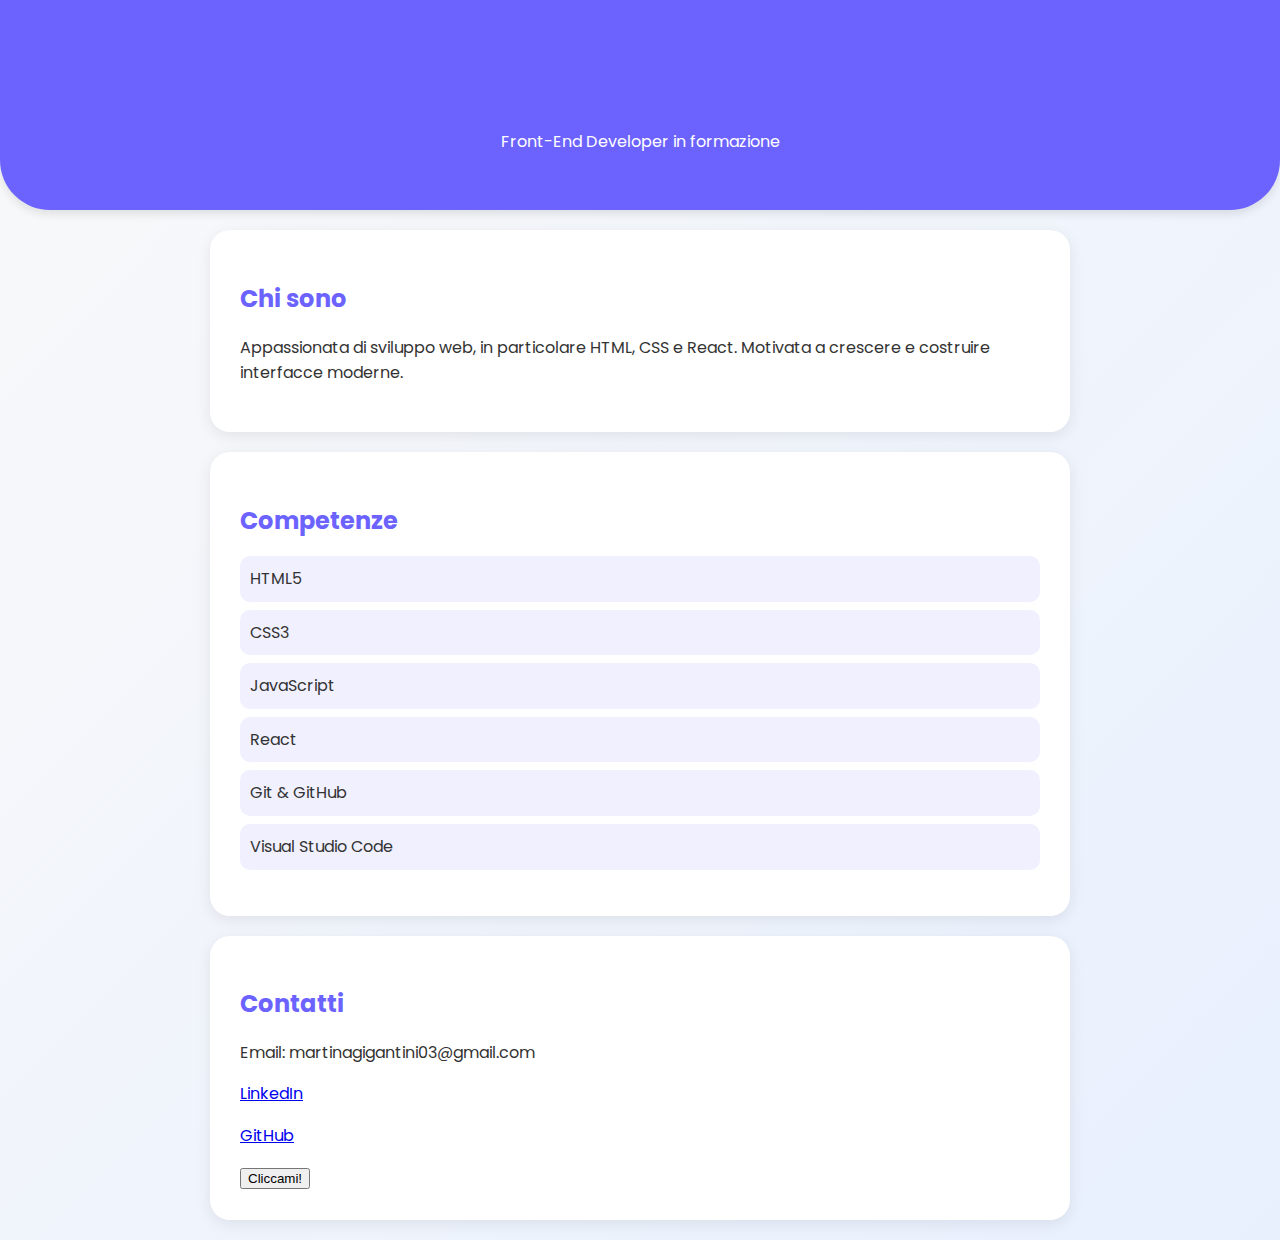
<file: Index.html>
<!DOCTYPE html>
<html lang="it">
<head>
  <meta charset="UTF-8">
  <meta name="viewport" content="width=device-width, initial-scale=1.0">
  <title>Portfolio Martina</title>
  <link rel="stylesheet" href="stile.css">
</head>
<body>
  <header>
    <h1>Martina Gigantini</h1>
    <p>Front-End Developer in formazione</p>
  </header>

  <section id="about">
    <h2>Chi sono</h2>
    <p>Appassionata di sviluppo web, in particolare HTML, CSS e React. Motivata a crescere e costruire interfacce moderne.</p>
  </section>

  <section id="skills">
    <h2>Competenze</h2>
    <ul>
      <li>HTML5</li>
      <li>CSS3</li>
      <li>JavaScript</li>
      <li>React</li>
      <li>Git & GitHub</li>
      <li>Visual Studio Code</li>
    </ul>
  </section>

  <section id="contact">
    <h2>Contatti</h2>
    <p>Email: martinagigantini03@gmail.com</p>
    <p><a href="https://it.linkedin.com/in/martina-gigantini-31789526b" target="_blank">LinkedIn</a></p>
    <p><a href="https://github.com/Martinagigantini" target="_blank">GitHub</a></p>
    <button id="saluto">Cliccami!</button>
  </section>
  <script src="script.js"></script>
</body>
</html>
</file>
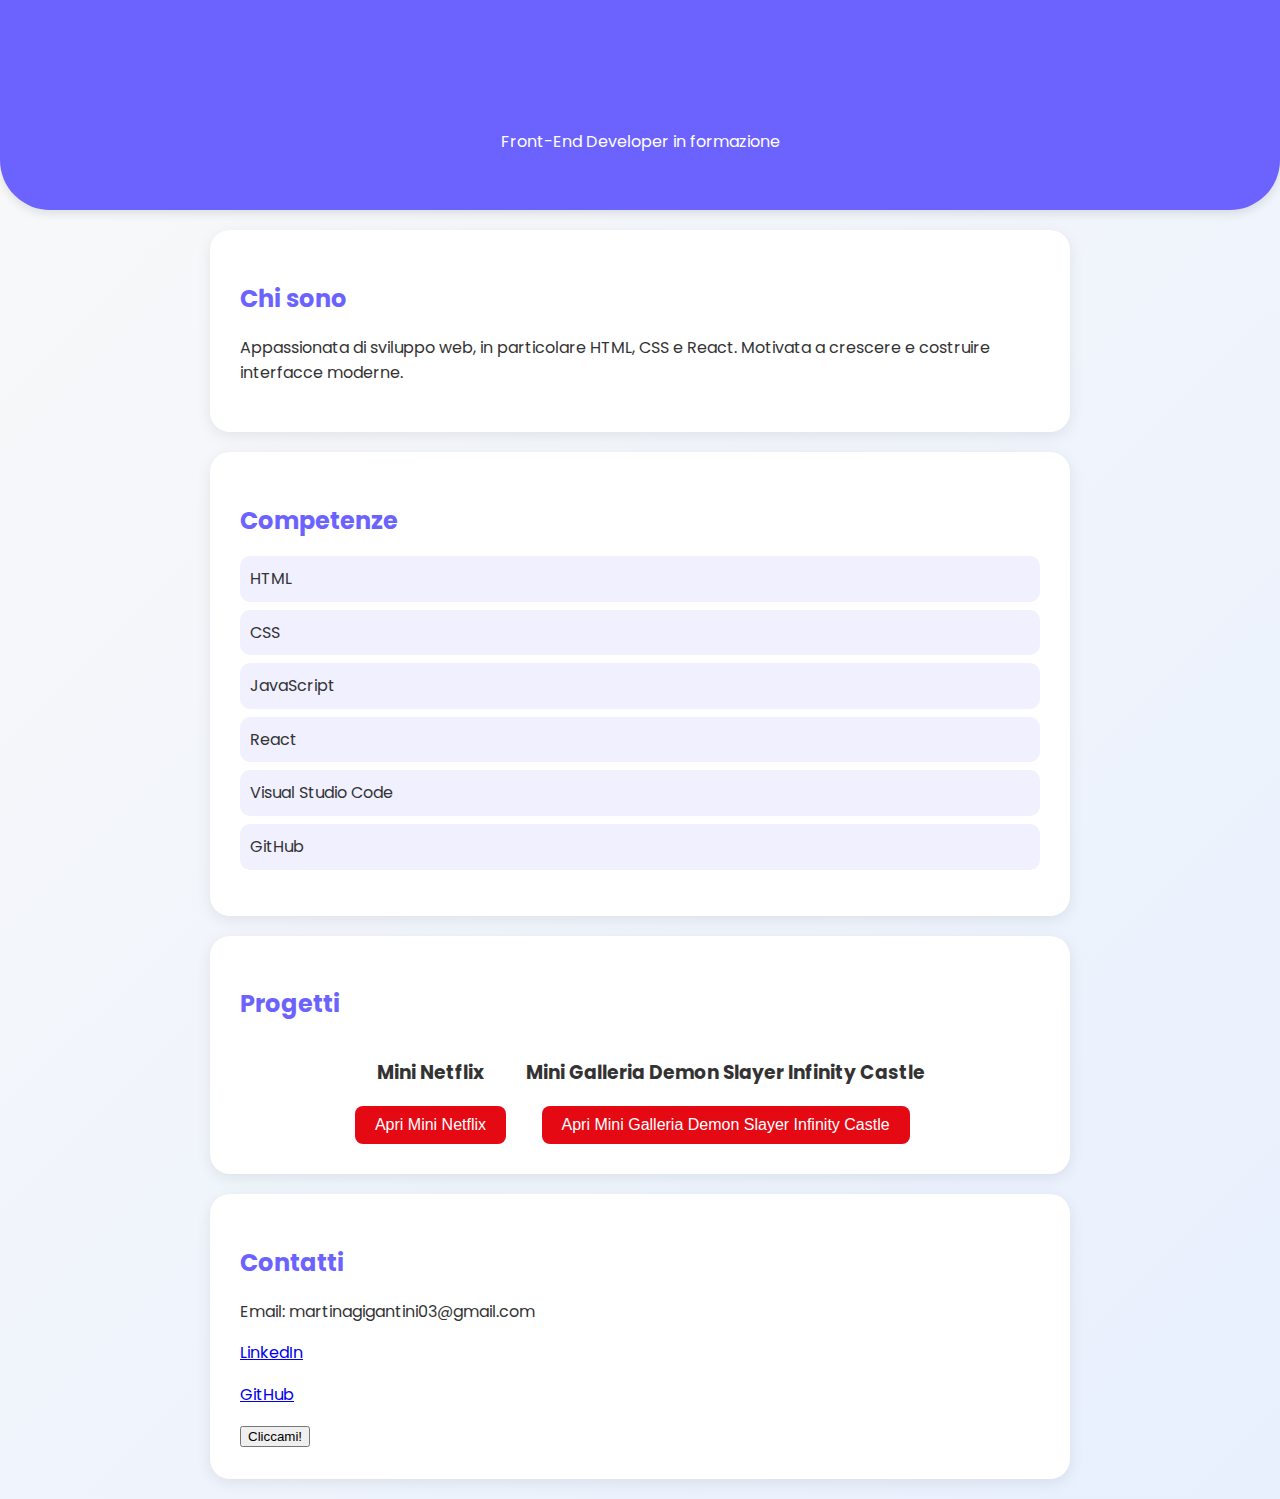
<file: index.html>
<!DOCTYPE html>
<html lang="it">
<head>
  <meta charset="UTF-8">
  <meta name="viewport" content="width=device-width, initial-scale=1.0">
  <title>Portfolio Martina</title>
  <link rel="stylesheet" href="stile.css">
</head>
<body>
  <header>
    <h1>Martina Gigantini</h1>
    <p>Front-End Developer in formazione</p>
  </header>

  <section id="about">
    <h2>Chi sono</h2>
    <p>Appassionata di sviluppo web, in particolare HTML, CSS e React. Motivata a crescere e costruire interfacce moderne.</p>
  </section>

  <section id="skills">
    <h2>Competenze</h2>
    <ul>
      <li>HTML</li>
      <li>CSS</li>
      <li>JavaScript</li>
      <li>React</li>
      <li>Visual Studio Code</li>
      <li>GitHub</li>
    </ul>
  </section>
  
  <section id="progetti">
    <h2>Progetti</h2>
    <div class="progetti-grid">
      <div class="progetto-card">
        <h3>Mini Netflix</h3>
        <a href="mininetflix/index.html" target="_blank">
          <button>Apri Mini Netflix</button>
        </a>
      </div>

      <div class="progetto-card">
        <h3>Mini Galleria Demon Slayer Infinity Castle</h3>
        <a href="minigalleria/index.html" target="_blank">
          <button>Apri Mini Galleria Demon Slayer Infinity Castle</button>
        </a>
      </div>
    </div>
  </section>

  <section id="contact">
    <h2>Contatti</h2>
    <p>Email: martinagigantini03@gmail.com</p>
    <p><a href="https://it.linkedin.com/in/martina-gigantini-31789526b" target="_blank">LinkedIn</a></p>
    <p><a href="https://github.com/Martinagigantini" target="_blank">GitHub</a></p>
    <button id="saluto">Cliccami!</button>
  </section>

  <script src="script.js"></script>
</body>
</html>
</file>
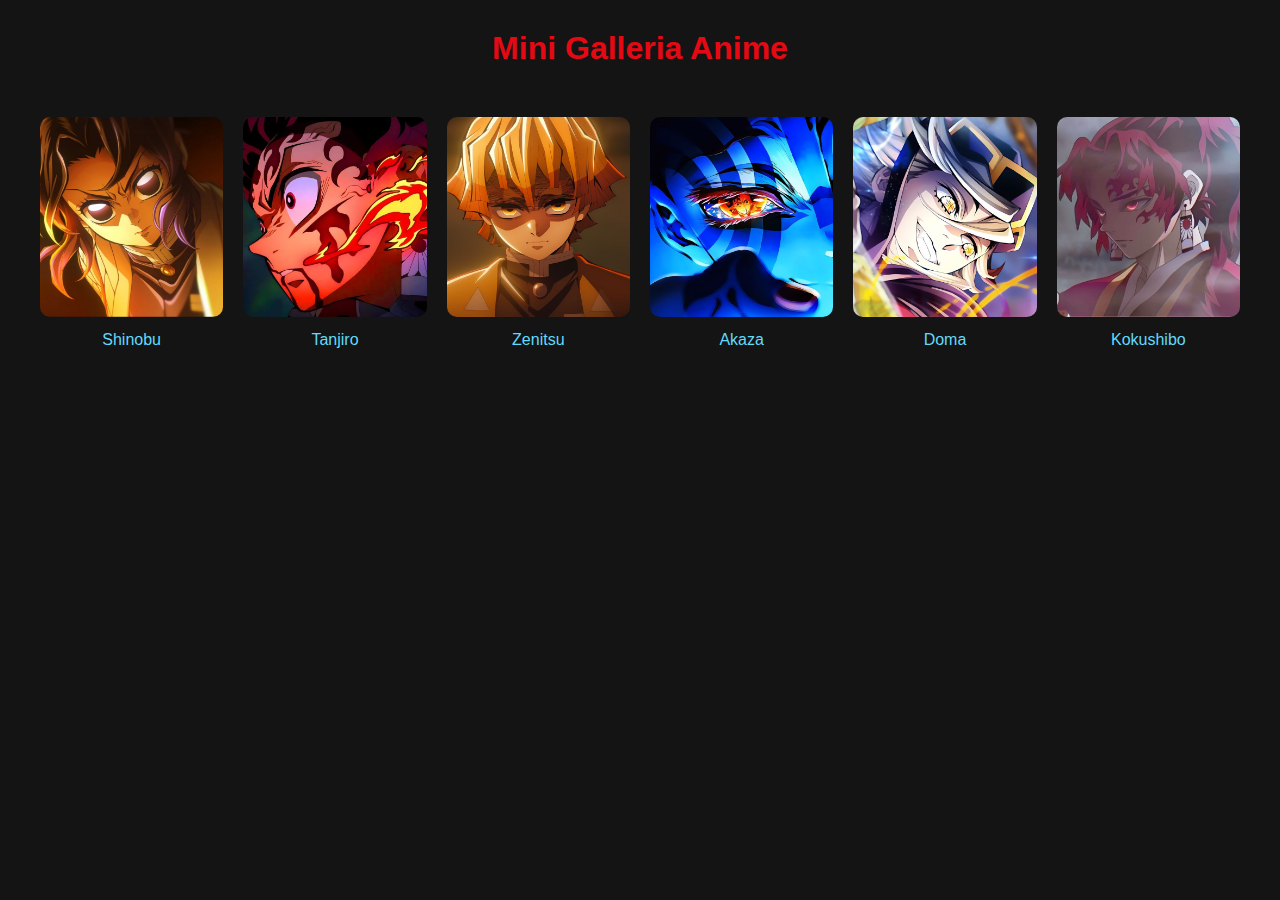
<file: minigalleria/index.html>
<!DOCTYPE html>
<html lang="it">
<head>
  <meta charset="UTF-8"/>
  <link rel="icon" href="favicon.ico"/>
  <meta name="viewport" content="width=device-width, initial-scale=1"/>
  <meta name="theme-color" content="#000000"/>
  <meta name="description" content="Mini Galleria Anime"/>
  <link rel="apple-touch-icon" href="logo192.png"/>
  <link rel="manifest" href="manifest.json"/>
  <title>Mini Galleria Anime</title>
  <link href="static/css/main.bc9d3f6b.css" rel="stylesheet">
  <style>
    body {
      background-color: #141414;
      color: white;
      font-family: Arial, sans-serif;
      margin: 0;
      text-align: center;
    }
    h1 {
      color: #e50914;
      margin-top: 30px;
    }
    .grid {
      display: grid;
      grid-template-columns: repeat(auto-fit, minmax(150px, 1fr));
      gap: 20px;
      padding: 20px 40px;
    }
    .card {
      cursor: pointer;
    }
    .card img {
      width: 100%;
      height: 200px;
      object-fit: cover;
      border-radius: 10px;
      transition: transform 0.3s;
    }
    .card:hover img {
      transform: scale(1.05);
    }
    .card p {
      margin-top: 10px;
      color: #61dafb;
    }
  </style>
</head>
<body>
  <h1>Mini Galleria Anime</h1>
  <div class="grid">
    <div class="card">
      <img src="images/shinobu.jpg" alt="Shinobu">
      <p>Shinobu</p>
    </div>
    <div class="card">
      <img src="images/tanjiro.jpg" alt="Tanjiro">
      <p>Tanjiro</p>
    </div>
    <div class="card">
      <img src="images/zenitsu.jpg" alt="Zenitsu">
      <p>Zenitsu</p>
    </div>
    <div class="card">
      <img src="images/akaza.jpg" alt="Akaza">
      <p>Akaza</p>
    </div>
    <div class="card">
      <img src="images/doma.jpg" alt="Doma">
      <p>Doma</p>
    </div>
    <div class="card">
      <img src="images/kokushibo.jpg" alt="Kokushibo">
      <p>Kokushibo</p>
    </div>
  </div>
</body>
</html>
</file>
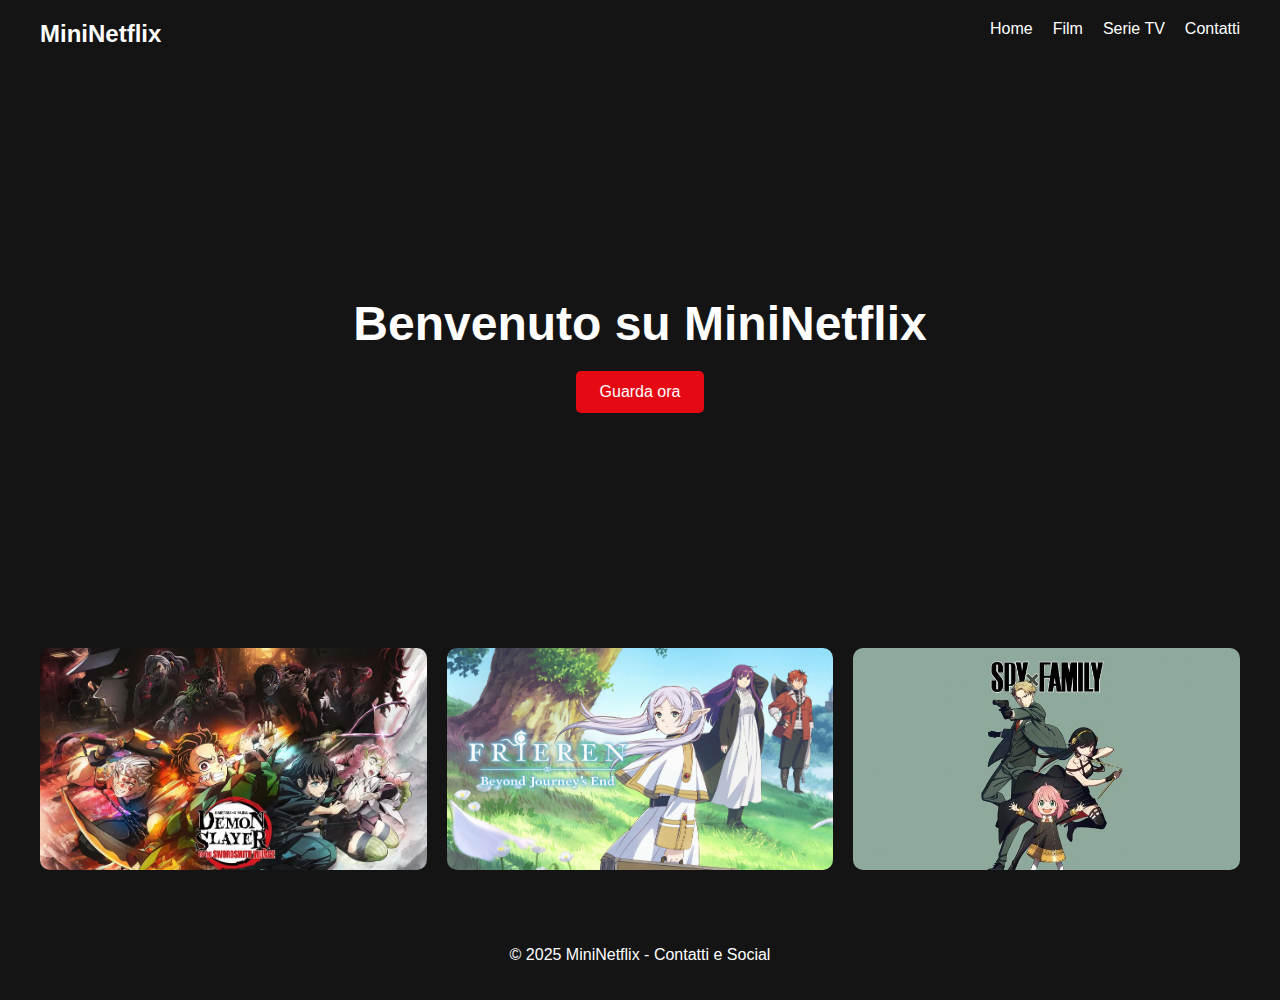
<file: mininetflix/index.html>
<!DOCTYPE html>
<html lang="it">
<head>
  <meta charset="UTF-8">
  <meta name="viewport" content="width=device-width, initial-scale=1.0">
  <title>Mini Netflix</title>
  <link rel="stylesheet" href="stile.css">
</head>
<body>
  <header>
    <div class="logo">MiniNetflix</div>
    <nav>
      <ul>
        <li>Home</li>
        <li>Film</li>
        <li>Serie TV</li>
        <li>Contatti</li>
      </ul>
    </nav>
  </header>

  <section class="hero">
    <h1>Benvenuto su MiniNetflix</h1>
    <button>Guarda ora</button>
  </section>

  <section class="grid">
    <div class="card">
      <img src="demon-slayer.jpg" alt="Demon Slayer">
    </div>
    <div class="card">
      <img src="frieren.jpg" alt="Frieren">
    </div>
    <div class="card">
      <img src="spy-family.jpg" alt="Spy x Family">
    </div>
  </section>

  <footer>
    <p>© 2025 MiniNetflix - Contatti e Social</p>
  </footer>

  <script src="script.js"></script>
</body>
</html>
</file>
<file: stile.css>
@import url('https://fonts.googleapis.com/css2?family=Poppins:wght@300;500;700&display=swap');

body {
  font-family: 'Poppins', sans-serif;
  line-height: 1.6;
  margin: 0;
  padding: 0;
  background: linear-gradient(135deg, #f9f9f9, #e8f0fe);
  color: #333;
}

header {
  background: #6C63FF; /* viola moderno */
  color: white;
  padding: 40px 20px;
  text-align: center;
  border-bottom-left-radius: 50px;
  border-bottom-right-radius: 50px;
  box-shadow: 0 4px 10px rgba(0,0,0,0.1);
}

section {
  max-width: 800px;
  margin: 20px auto;
  padding: 30px;
  background-color: white;
  border-radius: 20px;
  box-shadow: 0 4px 15px rgba(0,0,0,0.08);
}

h1, h2 {
  margin-bottom: 15px;
  color: #6C63FF;
}

ul {
  list-style: none;
  padding: 0;
}

ul li {
  background: #f0f0ff;
  margin: 8px 0;
  padding: 10px;
  border-radius: 10px;
}
.progetto-card button {
  padding: 10px 20px;
  background-color: #e50914;
  color: white;
  border: none;
  border-radius: 8px;
  cursor: pointer;
  font-size: 1rem;
  transition: 0.3s;
}

.progetto-card button:hover {
  background-color: #f6121d;
  transform: scale(1.05);
}
.progetti-grid {
  display: flex;
  flex-wrap: wrap;
  gap: 20px;
  justify-content: center; 
}

.progetto-card {
  text-align: center;      /* centra il contenuto dentro ogni card */
}
</file>
<file: minigalleria/static/css/main.bc9d3f6b.css>
body {
  background-color: #141414;
  color: #fff;
  font-family: Arial, sans-serif;
  margin: 0;
}

.App {
  margin-top: 20px;
  text-align: center;
}

h1 {
  color: #e50914;
  margin-bottom: 30px;
}

.grid {
  display: grid;
  grid-template-columns: repeat(auto-fit, minmax(150px, 1fr));
  gap: 20px;
  padding: 20px 40px;
  justify-items: center; /* centra le card nella griglia */
}

.card {
  cursor: pointer;
  text-align: center;
  max-width: 200px; /* evita che le card diventino troppo grandi */
}

.card img {
  border-radius: 10px;
  height: 200px;
  width: 100%;
  object-fit: cover;
  transition: transform 0.3s;
}

.card:hover img {
  transform: scale(1.05);
}

.card p {
  color: #61dafb;
  margin-top: 10px;
}
</file>
<file: mininetflix/stile.css>
body {
    margin: 0;
    font-family: 'Poppins', sans-serif;
    background-color: #141414;
    color: white;
  }
  
  header {
    display: flex;
    justify-content: space-between;
    padding: 20px 40px;
    background-color: #141414;
    position: sticky;
    top: 0;
  }
  
  header .logo {
    font-size: 1.5rem;
    font-weight: bold;
  }
  
  nav ul {
    display: flex;
    gap: 20px;
    list-style: none;
    margin: 0;
    padding: 0;
  }
  
  .hero {
    height: 60vh;
    background: url('https://via.placeholder.com/1200x600') center/cover no-repeat;
    display: flex;
    flex-direction: column;
    justify-content: center;
    align-items: center;
  }
  
  .hero h1 {
    font-size: 3rem;
    margin-bottom: 20px;
  }
  
  .hero button {
    padding: 12px 24px;
    background-color: #e50914;
    border: none;
    border-radius: 5px;
    color: white;
    font-size: 1rem;
    cursor: pointer;
    transition: 0.3s;
  }
  
  .hero button:hover {
    transform: scale(1.05);
  }
  
  .grid {
    display: grid;
    grid-template-columns: repeat(auto-fit, minmax(150px, 1fr));
    gap: 20px;
    padding: 40px;
  }
  
  .card img {
    width: 100%;        /* l’immagine riempie la card */
    height: 100%;       /* altezza fissa della card */
    object-fit: cover;  /* ritaglia l’immagine mantenendo proporzioni */
    border-radius: 10px; /* arrotonda gli angoli */
    transition: transform 0.3s;
  }
  
  
  .card:hover {
    transform: scale(1.05);
    cursor: pointer;
  }
  
  footer {
    text-align: center;
    padding: 20px;
    background-color: #141414;
  }
</file>
